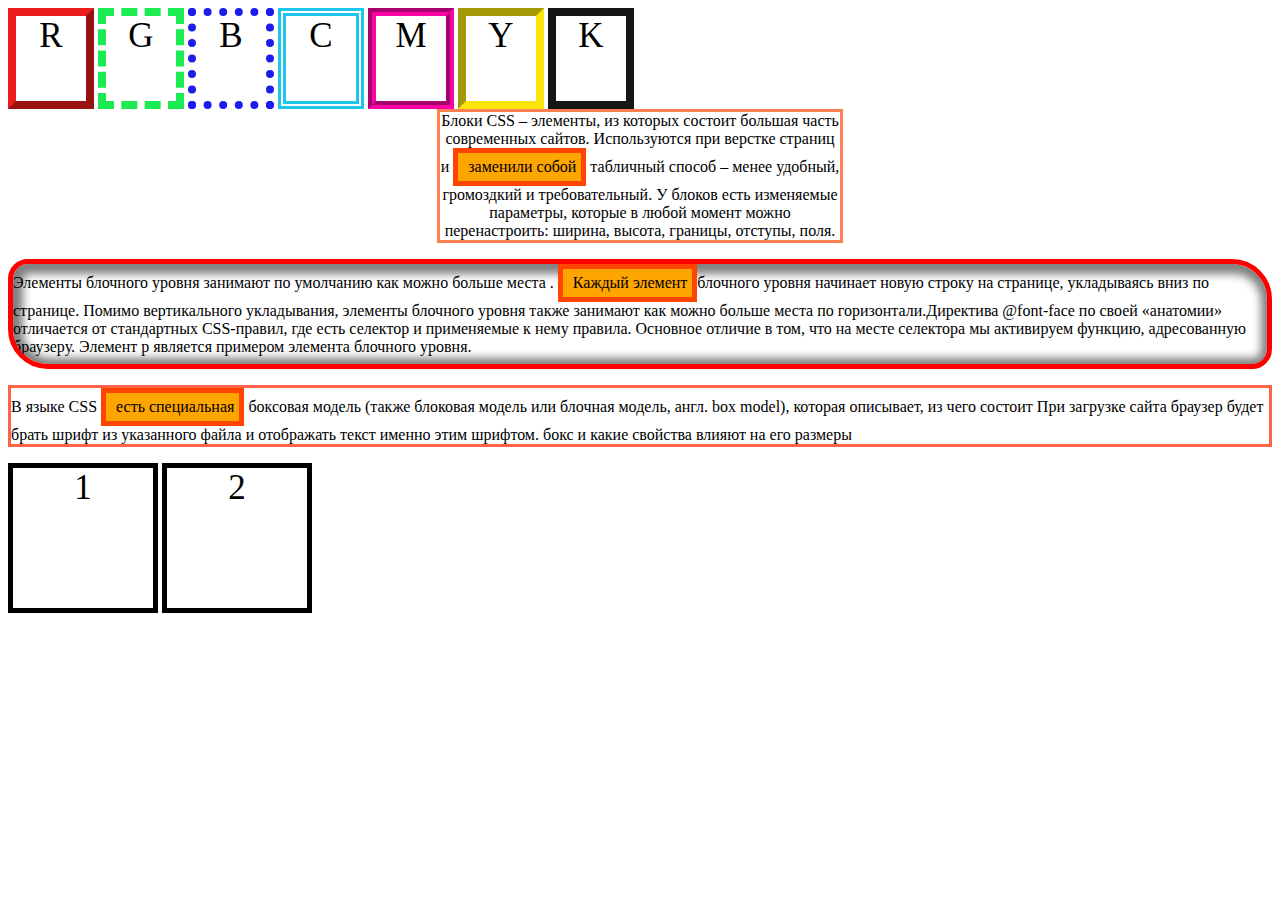
<file: index.html>
<!DOCTYPE html> 
<html> 
<head> 
    <title>Блочная модель</title> 
    <link href="style.css" rel="stylesheet" media="all"> 
</head> 
<body> 
    <div class="r1">R</div> 
    <div class="r2">G</div> 
    <div class="r3">B</div> 
    <div class="r4">C</div> 
    <div class="r5">M</div> 
    <div class="r6">Y</div> 
    <div class="r7">K</div> 
    <p class="p1">Блоки CSS – элементы, из которых состоит большая 
        часть современных сайтов. Используются при верстке  
        страниц и <span> заменили собой </span> табличный способ – менее удобный, 
        громоздкий и требовательный. У блоков есть изменяемые  
        параметры, которые в любой момент 
        можно перенастроить:  
        ширина, высота, границы, отступы, поля.</p> 
    <p class="p2">Элементы блочного уровня занимают по умолчанию как 
        можно больше места . <span> Каждый элемент </span>блочного уровня 
        начинает новую строку на странице, укладываясь вниз по 
        странице. Помимо вертикального укладывания, элементы блочного  
        уровня также занимают как можно больше места по горизонтали.Директива @font-face по своей «анатомии»  
        отличается от стандартных CSS-правил, где есть селектор и  
        применяемые к нему правила. Основное отличие в том, что на месте селектора мы активируем функцию,  
        адресованную браузеру.  
        Элемент p является примером элемента блочного уровня.</p> 
    <p class="p3">В языке CSS <span> есть специальная </span> боксовая модель (также блоковая 
        модель или блочная модель, англ. box model), которая 
        описывает, из чего состоит При загрузке сайта браузер будет брать шрифт из указанного файла и  
        отображать текст именно этим шрифтом. 
        бокс и какие свойства влияют на его размеры</p> 
        <div class="block1">1</div> 
        <div class="block2">2</div> 
</body> 
</html>
</file>
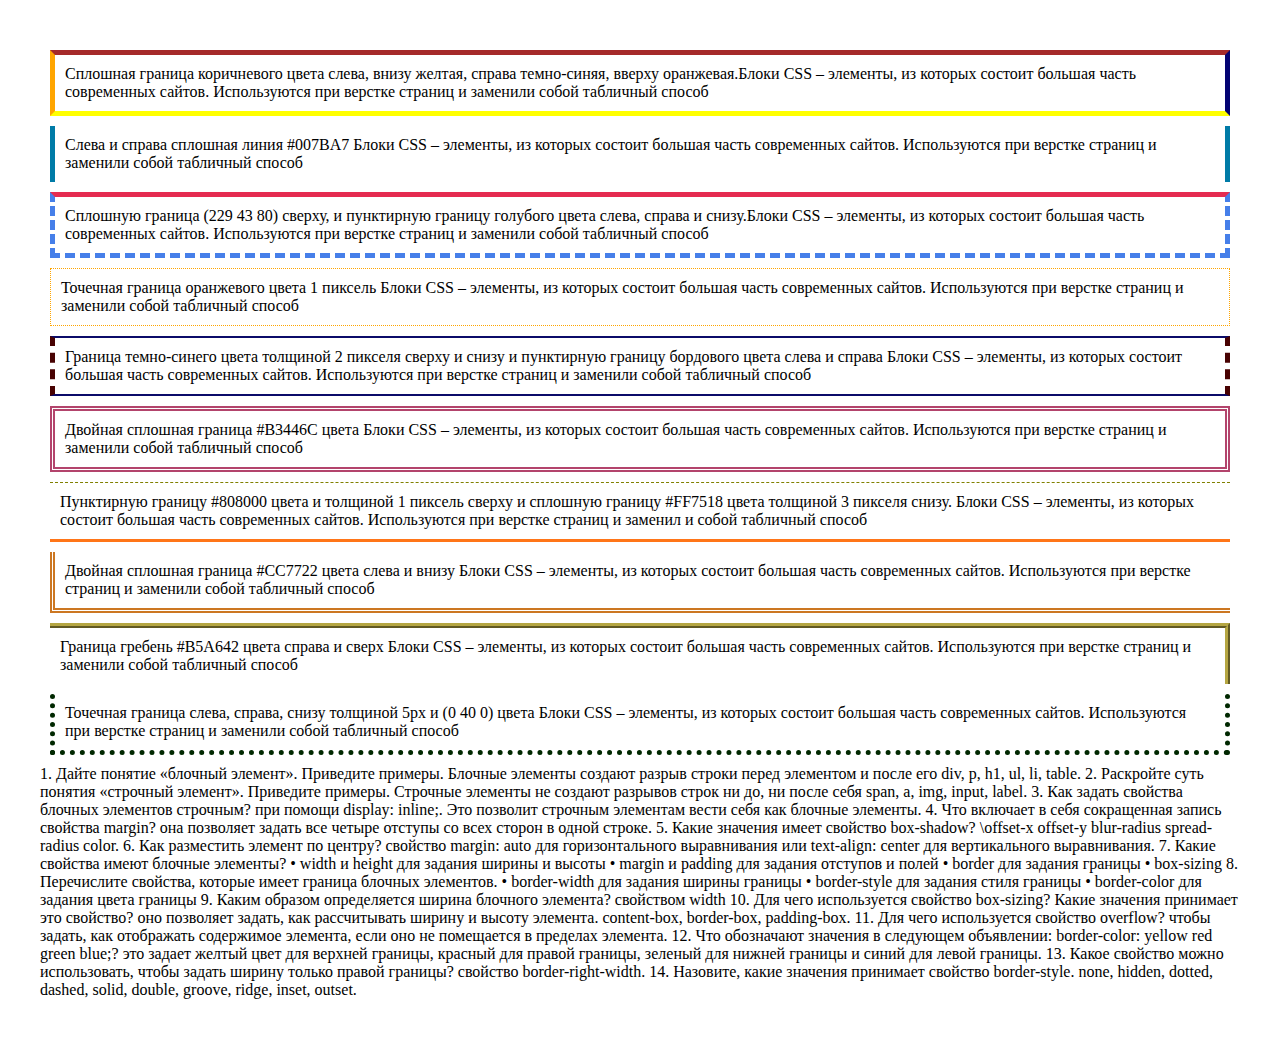
<file: block.html>
<!-- задание 3-->
<!DOCTYPE html>
<html lang="en">
    <head> 
        <link href="style2.css" rel="stylesheet" media="all"> 
    </head> 
    <body> 
        <p class="p1">Cплошная граница коричневого цвета слева, внизу желтая,  
            справа темно-синяя, вверху оранжевая.Блоки CSS – элементы,  
            из которых состоит большая часть современных сайтов.  
            Используются при верстке страниц и заменили  
            собой табличный способ</p> 
        <p class="p2">Слева и справа сплошная линия #007BA7  
            Блоки CSS – элементы, из которых состоит большая 
             часть современных сайтов. Используются при верстке  
             страниц и заменили собой  
            табличный способ</p> 
        <p class="p3">Сплошную граница (229 43 80) сверху, и пунктирную границу  
            голубого цвета слева, справа и снизу.Блоки CSS – элементы,  
            из которых состоит большая часть современных сайтов. 
             Используются при верстке страниц и заменили 
             собой табличный способ</p> 
        <p class="p4">Точечная граница оранжевого цвета 1 пиксель Блоки 
             CSS – элементы, из которых состоит большая часть  
             современных сайтов. Используются при верстке страниц 
              и заменили собой 
             табличный способ</p> 
        <p class="p5">Граница темно-синего цвета толщиной 2 пикселя сверху и  
            снизу и пунктирную 
             границу бордового цвета слева и справа Блоки CSS –  
             элементы, из которых состоит большая часть современных сайтов. 
              Используются при верстке страниц и  
             заменили собой табличный способ</p> 
        <p class="p6" > Двойная сплошная граница #B3446C цвета Блоки CSS – элементы,  
             из которых состоит большая часть современных сайтов. 
            Используются при верстке страниц и заменили  
            собой табличный способ</p> 
        <p class="p7">Пунктирную границу #808000 цвета и толщиной 1 пиксель сверху и 
             сплошную границу #FF7518 цвета толщиной 3 пикселя снизу. 
             Блоки CSS – элементы, из которых состоит большая часть  
             современных сайтов. Используются при верстке страниц и  
             заменил 
             и собой табличный способ</p> 
        <p class="p8">Двойная сплошная граница #CC7722 цвета слева и внизу  
            Блоки CSS – элементы, из которых состоит большая часть 
             современных сайтов. Используются при верстке страниц и 
              заменили собой 
             табличный способ</p> 
        <p class="p9">Граница гребень #B5A642 цвета справа и сверх Блоки CSS –  
            элементы, из которых состоит большая часть современных сайтов. 
             Используются при верстке страниц и заменили собой 
             табличный способ</p> 
        <p class="p10">Точечная граница слева, справа, снизу толщиной 5px и  
            (0 40 0) цвета Блоки CSS – элементы, из которых состоит 
             большая часть современных сайтов. Используются при верстке 
              страниц и 
             заменили собой табличный способ</p> 
    </body> 
</html>








































1. Дайте понятие «блочный элемент». Приведите примеры.
Блочные элементы создают разрыв строки перед элементом и после его
div, p, h1, ul, li, table.

2. Раскройте суть понятия «строчный элемент». Приведите
примеры.
Строчные элементы не создают разрывов строк  ни до, ни после себя 
span, a, img, input, label.

3. Как задать свойства блочных элементов строчным?
при помощи display: inline;. Это позволит строчным элементам вести себя как блочные элементы.

4. Что включает в себя сокращенная запись свойства margin?
она позволяет задать все четыре отступы со всех сторон в одной строке.

5. Какие значения имеет свойство box-shadow?
 \offset-x offset-y blur-radius spread-radius color.

6. Как разместить элемент по центру?
свойство margin: auto для горизонтального выравнивания или text-align: center для вертикального выравнивания.

7. Какие свойства имеют блочные элементы?
•	width и height для задания ширины и высоты
•	margin и padding для задания отступов и полей
•	border для задания границы
•   box-sizing

8. Перечислите свойства, которые имеет граница блочных
элементов.
•	border-width для задания ширины границы
•	border-style для задания стиля границы
•	border-color для задания цвета границы

9. Каким образом определяется ширина блочного элемента?
свойством width

10. Для чего используется свойство box-sizing? Какие значения
принимает это свойство?
оно позволяет задать, как рассчитывать ширину и высоту элемента.
content-box, border-box, padding-box. 

11. Для чего используется свойство overflow?
чтобы задать, как отображать содержимое элемента, если оно не помещается в пределах элемента. 

12. Что обозначают значения в следующем объявлении:
border-color: yellow red green blue;?
это задает желтый цвет для верхней границы, красный для правой границы, зеленый для нижней границы и синий для левой границы.

13. Какое свойство можно использовать, чтобы задать ширину
только правой границы?
свойство border-right-width. 

14. Назовите, какие значения принимает свойство border-style.
none, hidden, dotted, dashed, solid, double, groove, ridge, inset, outset.
</file>
<file: style.css>
/*задание 1*/ 
.r1, .r2, .r3, .r4, .r5, .r6, .r7{
    display: inline-block; 
    font-size: 35px; 
    border-width: 8px; 
    height: 85px; 
    width: 70px; 
    text-align: center; 
}

.r1{ 

    border-color:rgb(235, 29, 29) ; 
    border-style: outset;  
} 

.r2{
    border-color:rgb(29, 235, 84) ; 
    border-style: dashed; 
} 

.r3{
    border-color:rgb(29, 29, 235) ; 
    border-style: dotted; 
} 

.r4{  
    border-color:rgb(29, 197, 235) ; 
    border-style: double; 
} 

.r5{ 
    border-color:rgb(250, 5, 164) ; 
    border-style: groove; 
} 

.r6{  
    border-color:rgb(249, 229, 11) ; 
    border-style: inset; 
} 

.r7{
    border-color:rgb(22, 22, 22) ; 
    border-style: solid; 
} 
/* задание 2  */
span{
    display: inline-block; 
    border: solid; 
    text-indent: 5px; 
    border-width: 5px; 
    background-color:#FFA500; 
    border-color:#FF4500; 
    padding: 5px;
}

.p1{
    width:400px; 
    border-color: #FF7F50; 
    text-align: center; 
    border-style: solid; 
    margin: auto;
    padding: auto;
} 

.p2{
    border:5px solid rgb(255,0,0);    
    border-radius: 20px 40px; 
    box-shadow: inset 2px 2px 8px 8px rgba(0,0,0,.5); 
    overflow: auto; 
    height: 100px; 
} 

.p3{
    border:solid; 
    border-color:#FF6347;  
} 
/*задание 4*/ 
.block1{ 
    box-sizing: border-box; 
    display: inline-block; 
    font-size: 35px; 
    border:solid; 
    border-color:black ; 
    border-width: 5px; 
    text-align: center; 
    height: 150px; 
    width: 150px; 
} 

.block2{ 
    box-sizing: content-box; 
    display: inline-block; 
    font-size: 35px; 
    border: solid; 
    border-color: black; 
    border-width: 5px; 
    text-align: center; 
    height: 140px; 
    width: 140px; 
}
</file>
<file: style2.css>
*{
    box-sizing: border-box;
    margin: 10px;
    padding: 10px;
}

.p1{
    border-width: 5px 5px 5px 5px; 
    border-style: solid solid solid solid; 
    border-color:brown rgb(3, 3, 115)  yellow  orange;
}

.p2{
    border-width: 5px 5px 5px 5px; 
    border-style: none solid none solid; 
    border-color: #007BA7  #007BA7;
}

.p3{
    border-width: 5px 5px 5px 5px; 
    border-style: solid dashed dashed dashed; 
    border-color: rgb(229 43 80) rgb(70, 127, 233)  rgb(70, 127, 233) rgb(70, 127, 233) ;
}

.p4{
    border-width: 1px; 
    border-style: dotted; 
    border-color: orange;
}

.p5{
    border-width: 2px 5px 2px 5px; 
    border-style: solid dashed solid dashed; 
    border-color: rgb(11, 11, 105)rgb(72, 2, 2) rgb(11, 11, 105) rgb(72, 2, 2);
}

.p6{
    border-width: 5px; 
    border-style: double; 
    border-color: #B3446C;
}

.p7{
    border-width: 1px 5px 3px 5px; 
    border-style: dashed none solid none; 
    border-color: #808000 white #FF7518 white; 
}

.p8{
    border-width: 5px; 
    border-style: none none double  double; 
    border-color: #CC7722;
}

.p9{
    border-width: 5px; 
    border-style: ridge ridge none none; 
    border-color: #B5A642;
}

.p10{
    border-width:0px 5px 5px 5px; 
    border-style: none  dotted dotted dotted; 
    border-color:  rgb(0 40 0);
}
</file>
